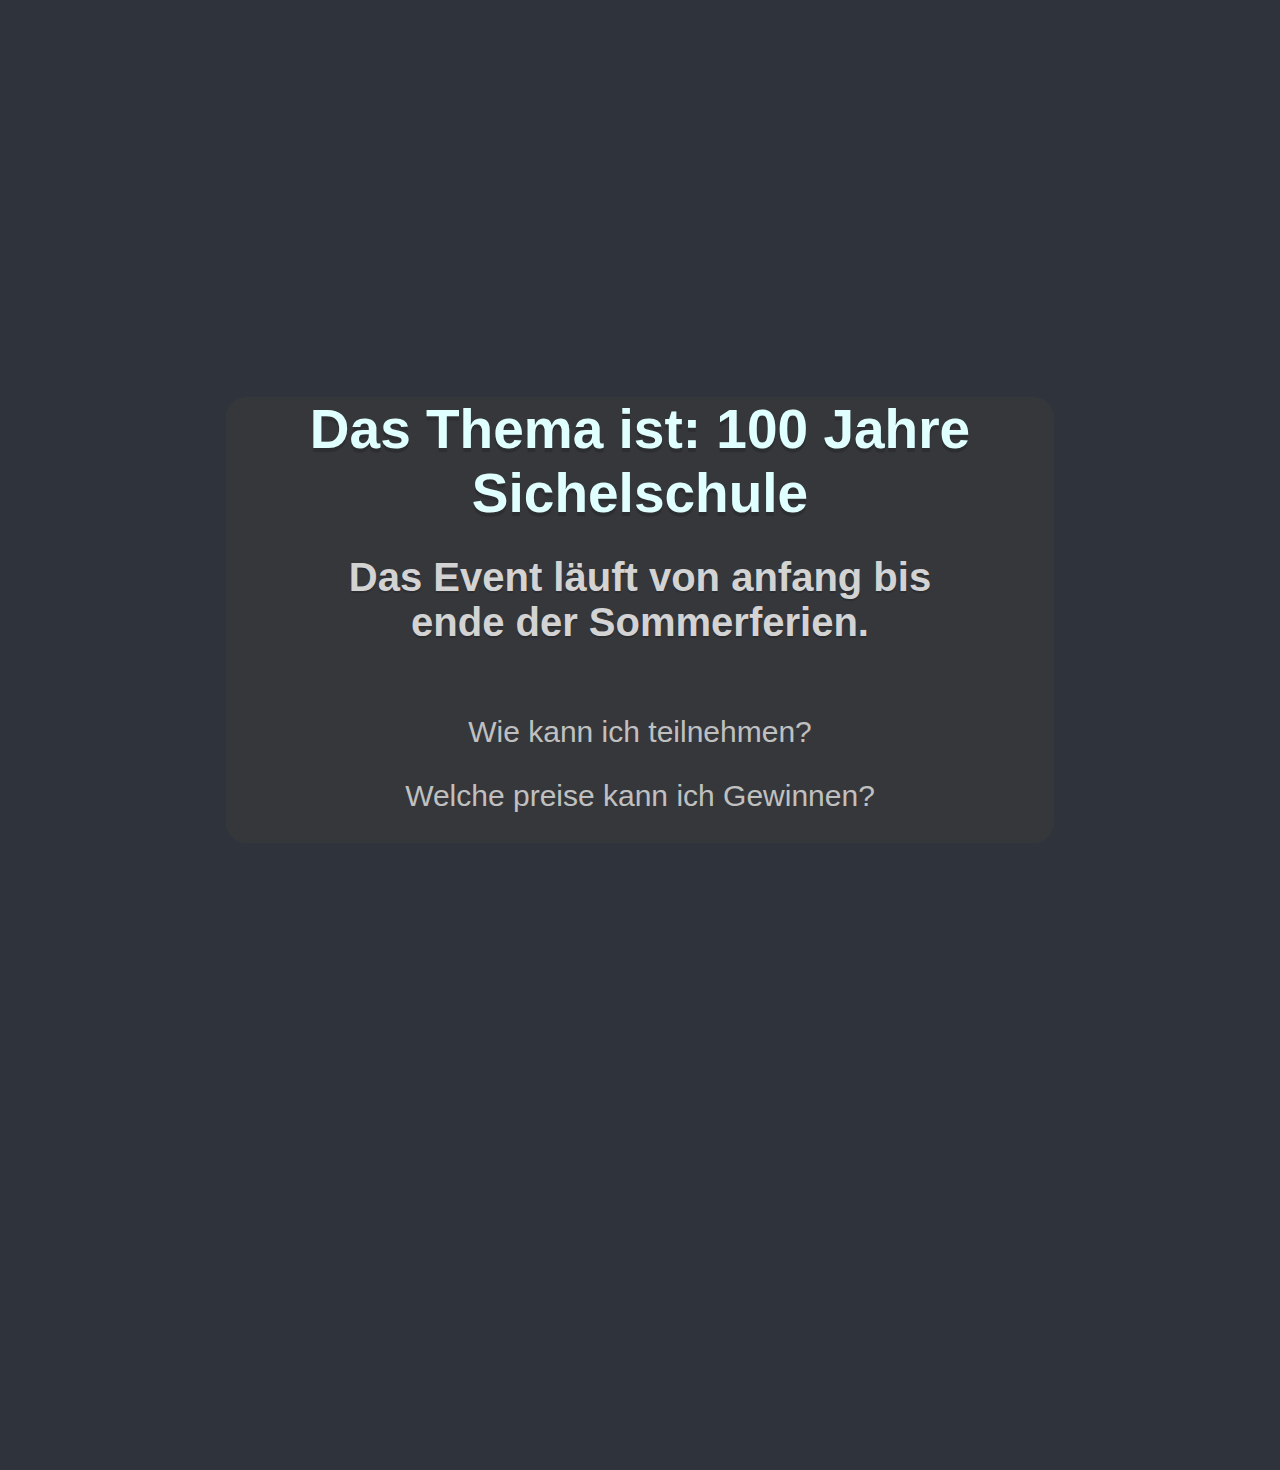
<file: m-index.html>
<!DOCTYPE html>
<html lang="de">
<head>
  <meta charset="utf-8">

  <title>Sichelart</title>
  <link href="mobilestyle.css" rel="stylesheet" />
    
</head>
<body>
    
    <div class=main>
            
<div class=middle-main>
    <h1 style="text-align: center;">Sichelart Wettbewerb</h1>
    
        <div style="margin: 100px 0px 0px 0px;" class="middle">
            <h7 style="text-align: center; color: lightcyan;">Das Thema ist: 100 Jahre Sichelschule</h7>
            <div style="height: 10px;"></div>
            <h3 style="text-align: center; color: lightgray">Das Event läuft von anfang bis ende der Sommerferien.</h3>
            
            <div style="height: 5px;"></div>

            
            
                <a href="m-tutorial.html"><p class="hylink" style="text-align:center">Wie kann ich teilnehmen?</p></a>
                <a href="m-prices.html"><p class="hylink" style="text-align:center">Welche preise kann ich Gewinnen?</p></a>
        </div>
    </div>

</body>
</html>
</file>
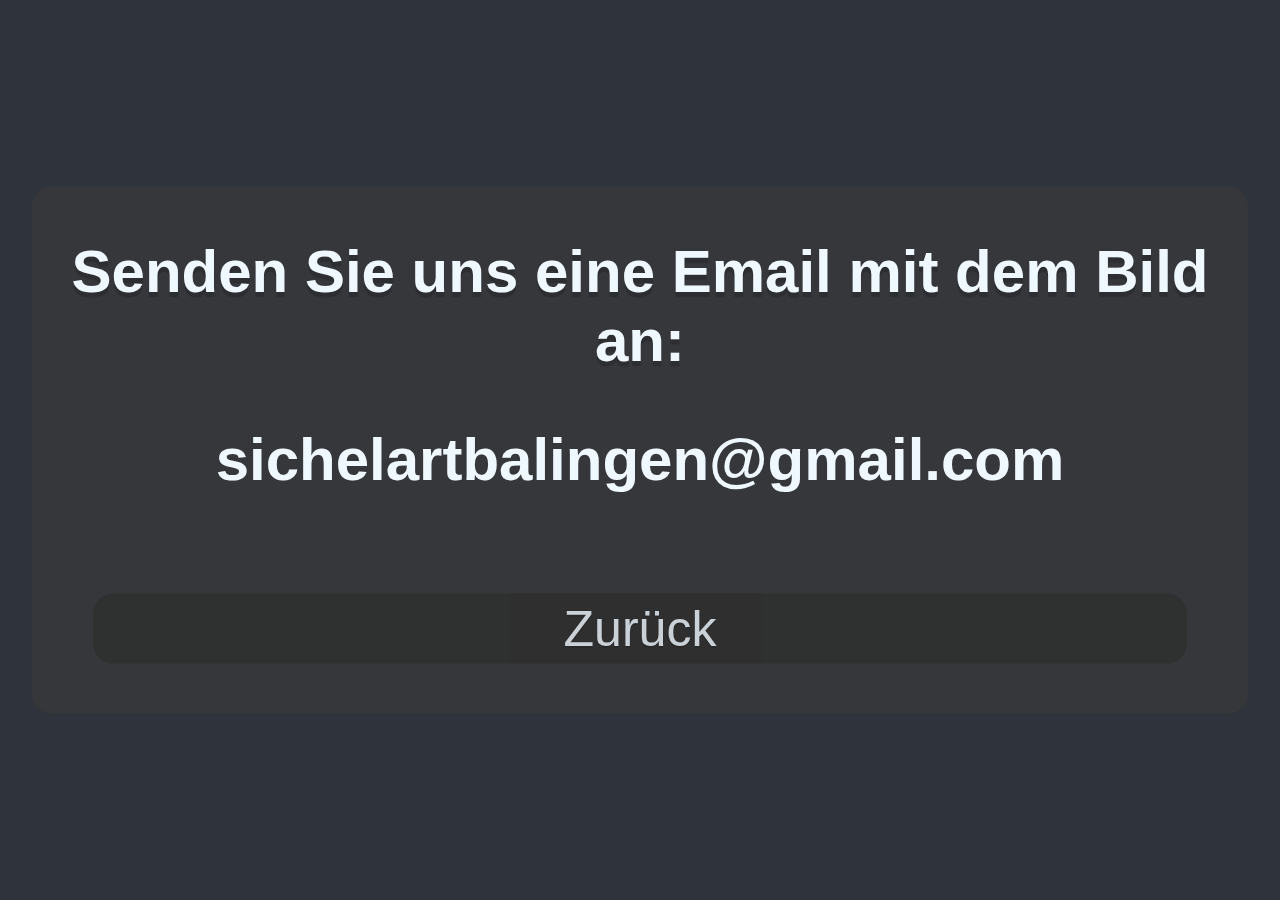
<file: m-send-formular.html>
<!DOCTYPE html>
<html lang="de">
<head>
  <meta charset="utf-8">

  <title>Sichelart</title>
  <link href="mobilestyle.css" rel="stylesheet" />
    
</head>
<body>
    
    <div class="middle">
        <h2 style="text-align: center; font-family: 'Roboto', sans-serif;">Senden Sie uns eine Email mit dem Bild an:</h2>
        <a style="font-size: 30"><h2 class="hylinkbig">sichelartbalingen@gmail.com</h2></a>
        <a href="m-index.html" class="back-b" style="width: 90%; line-height: 70px; height: 70px; font-size: 50px; margin: 50px; background-color: rgb(46, 46, 46);">Zurück</a>
    </div>

</body>
</file>
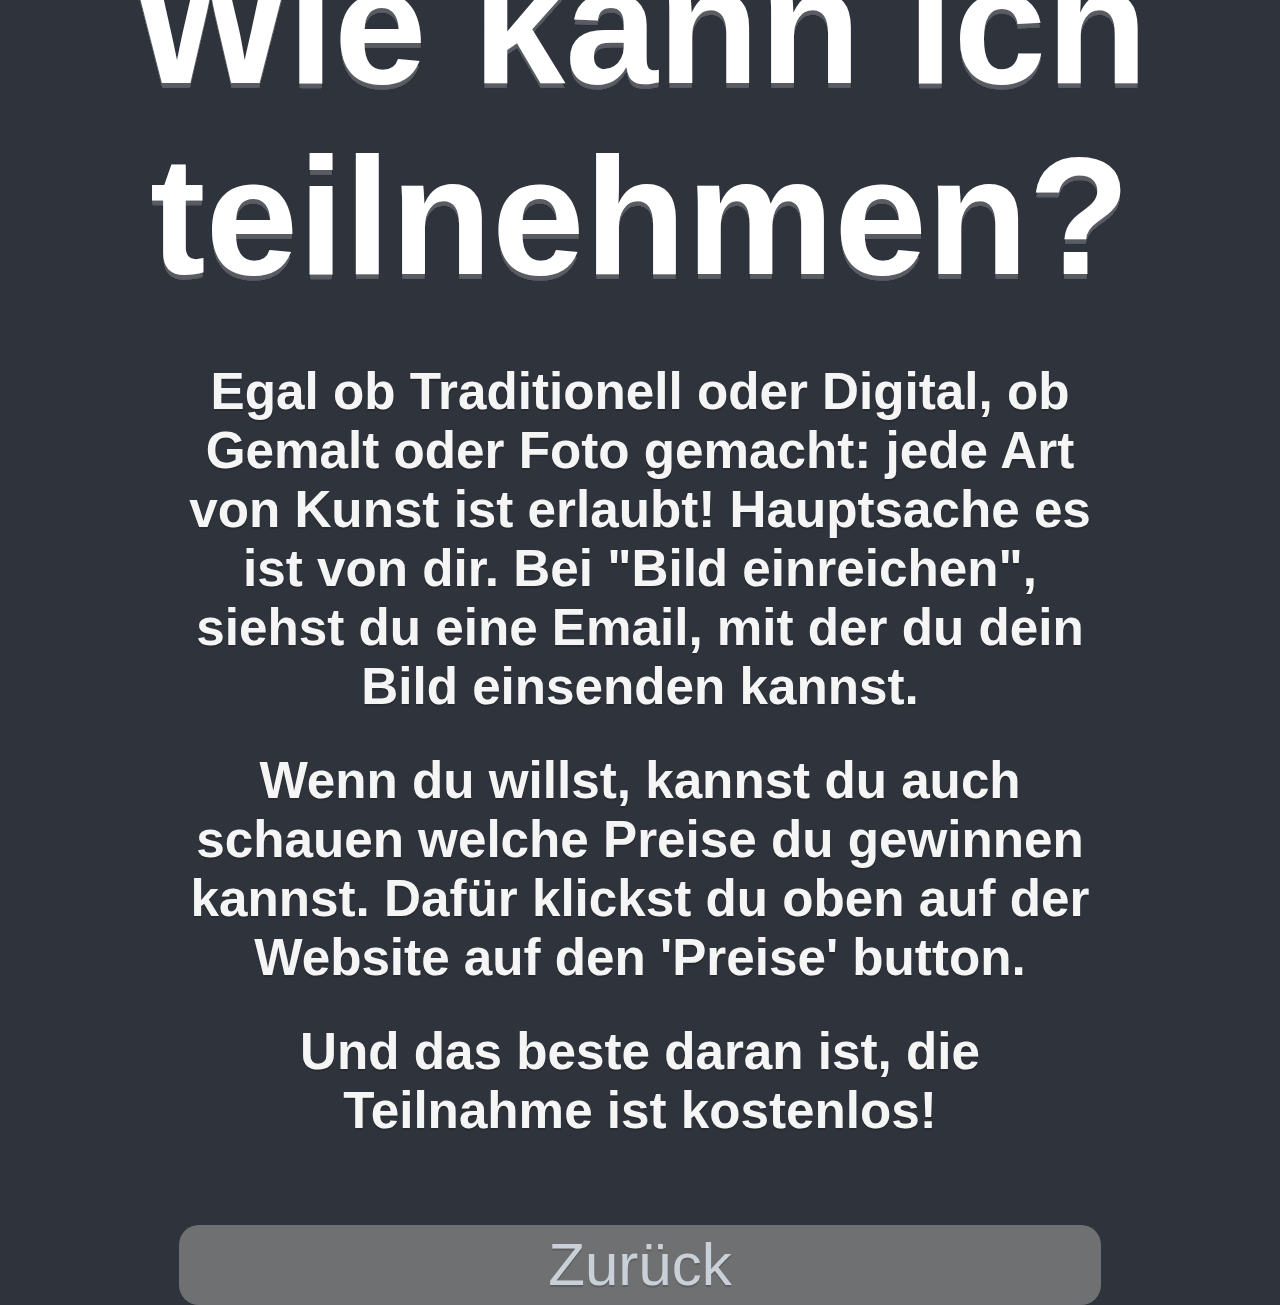
<file: m-tutorial.html>
<!DOCTYPE html>
<html lang="de">
<head>
  <meta charset="utf-8">

  <title>Sichelart</title>
  <link href="mobilestyle.css" rel="stylesheet" />
    
</head>
<body class="tutorial">
    
    <div class=main>
    
        
        <div class="middle-tutorial">
            <div class="tutorial-text">
            <h2 class="floating" style="font-size: 13vw; margin-top: -170px;">Wie kann ich teilnehmen?</h2>
            <h3 style="font-size: 4vw;">Egal ob Traditionell oder Digital, ob Gemalt oder Foto gemacht: jede Art von Kunst ist erlaubt! Hauptsache es ist von dir. Bei "Bild einreichen", siehst du eine Email, mit der du dein Bild einsenden kannst.</h3>
            <h3 style="font-size: 4vw;">Wenn du willst, kannst du auch schauen welche Preise du gewinnen kannst. Dafür klickst du oben auf der Website auf den 'Preise' button.</h3>
            <h3 style="font-size: 4vw;">Und das beste daran ist, die Teilnahme ist kostenlos!</h3>
            <a href="m-index.html" class="back-b" style="width: 80%; height: 80px; margin-top: 50px; background-color: gray;">Zurück</a>

        </div>
    </div>        
</body>
</file>
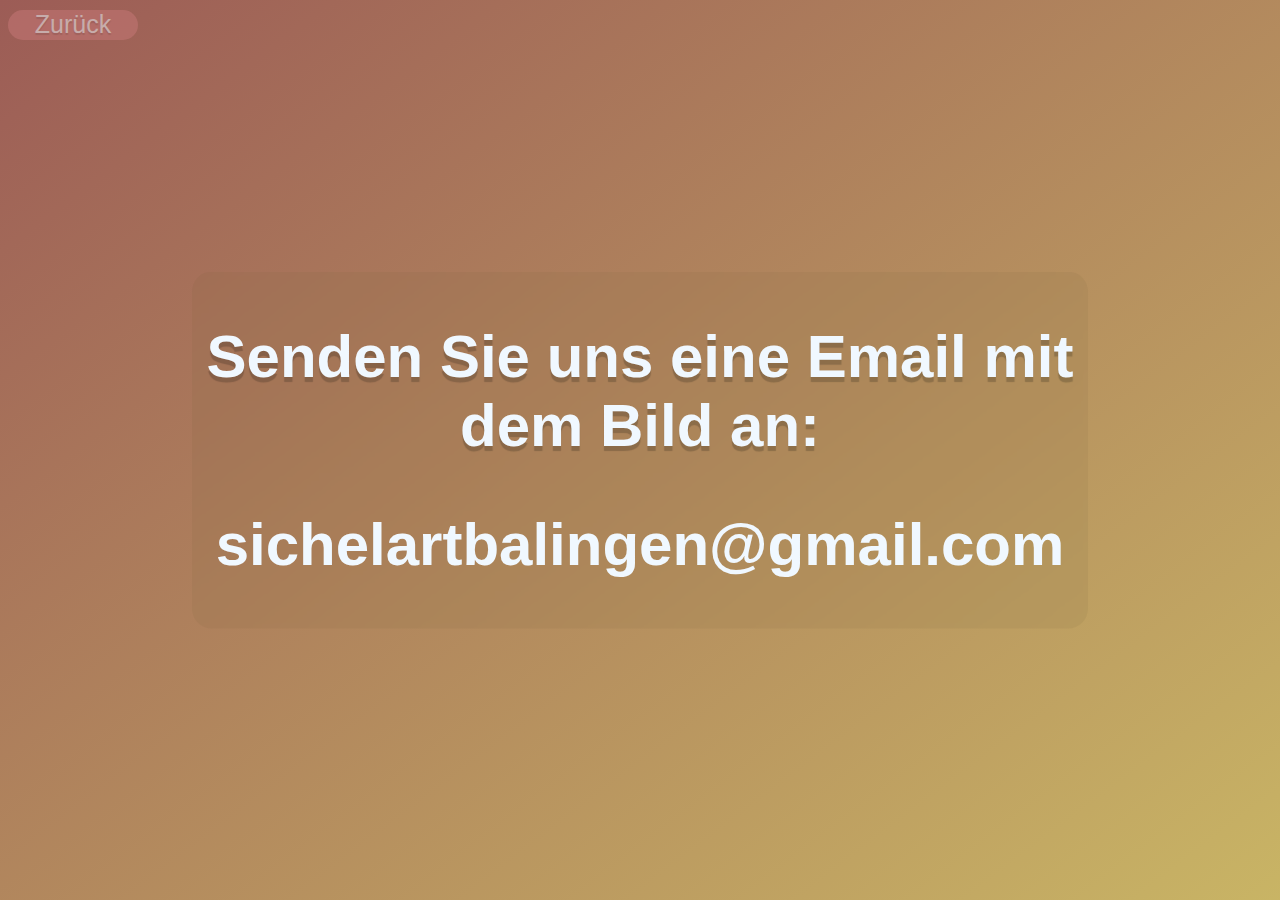
<file: send-formular.html>
<!DOCTYPE html>
<html lang="de">
<head>
  <meta charset="utf-8">

  <title>Sichelart</title>
  <link href="style.css" rel="stylesheet" />
    
</head>
<body>
    
    <a href="index.html" class="back-b">Zurück</a>
    
    
    <div class="middle">
        <h2 style="text-align: center">Senden Sie uns eine Email mit dem Bild an:</h2>
        <a style="font-size: 30"><h2 class="hylinkbig">sichelartbalingen@gmail.com</h2></a>
    </div>
    
</body>

    
<script src="https://ajax.googleapis.com/ajax/libs/jquery/3.1.1/jquery.min.js"></script>

<script type="text/javascript">
    if (screen.width <= 720) {
        document.location = "m-send-formular.html";
    }
    </script>
</file>
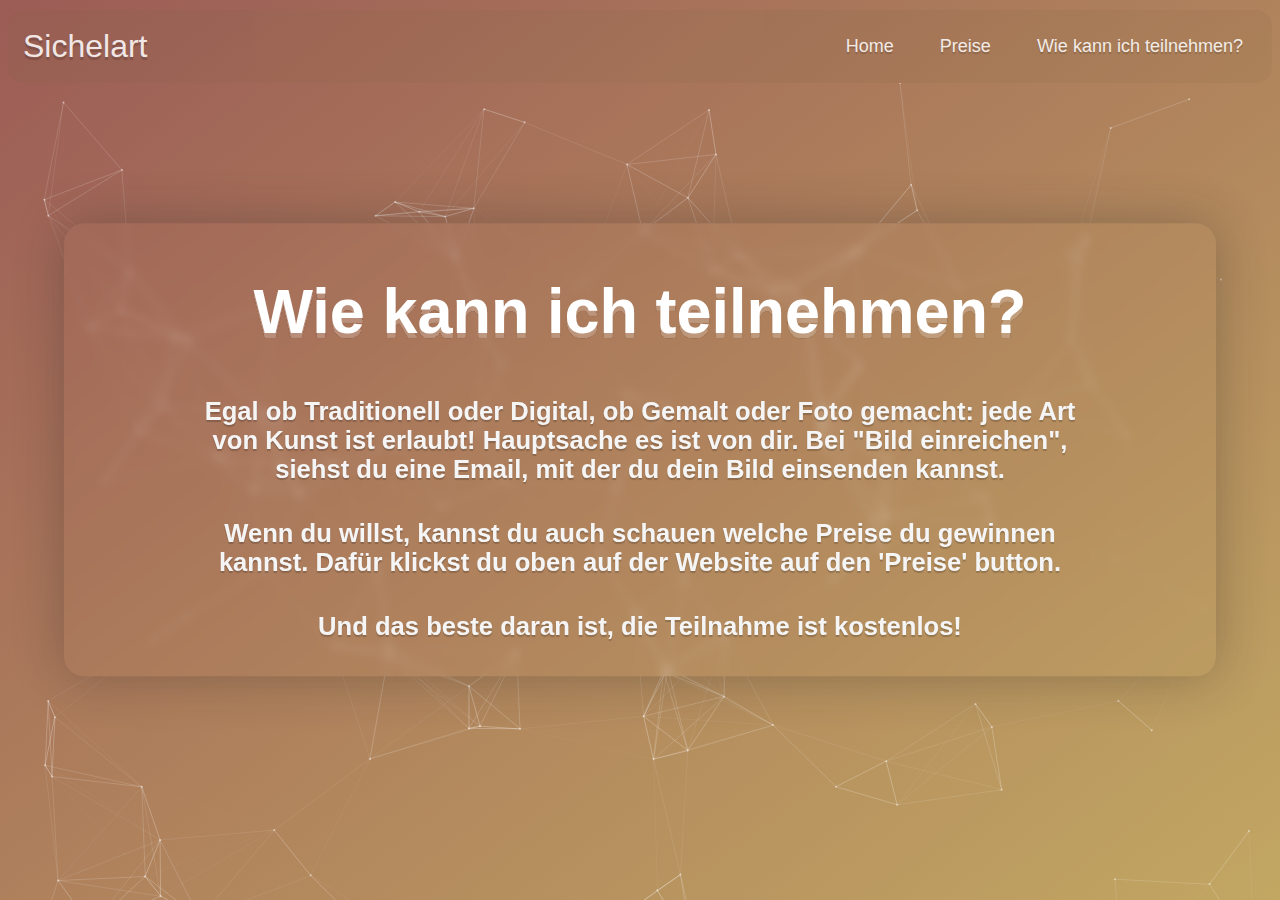
<file: tutorial.html>
<!DOCTYPE html>
<html lang="de">
<head>
  <meta charset="utf-8">

  <title>Sichelart</title>
  <link href="style.css" rel="stylesheet" />
    
</head>
<body class="tutorial">
    
    <div class=main>
     <nav class="navbar">
 <!-- LOGO -->
 <div class="logo">Sichelart</div>
 <!-- NAVIGATION MENU -->
 <ul class="nav-links">
 
 <!-- NAVIGATION MENUS -->
 <div class="menu">
     <li><a href="index.html">Home</a></li>
     <li><a href="prices.html">Preise</a></li>
     <li><a href="tutorial.html">Wie kann ich teilnehmen?</a></li>
     </div>
    </ul>
</nav>
    
    <div class="middle-tutorial">
        <div class="tutorial-text">
            <h2 class="floating" style="font-size: 7vh">Wie kann ich teilnehmen?</h2>
            <h3 style="font-size: 2vw;">Egal ob Traditionell oder Digital, ob Gemalt oder Foto gemacht: jede Art von Kunst ist erlaubt! Hauptsache es ist von dir. Bei "Bild einreichen", siehst du eine Email, mit der du dein Bild einsenden kannst.</h3>
            <h3 style="font-size: 2vw;">Wenn du willst, kannst du auch schauen welche Preise du gewinnen kannst. Dafür klickst du oben auf der Website auf den 'Preise' button.</h3>
            <h3 style="font-size: 2vw;">Und das beste daran ist, die Teilnahme ist kostenlos!</h3>

            </div>
        </div>

        <meta name="viewport" content="width=device-width, initial-scale=1.0">
        
            <div id="particles-js">
    
        <script type="text/javascript" src="js/particles.js"></script>
        <script type="text/javascript" src="js/app.js"></script>
    
        </div>   
        
    </body>
</file>
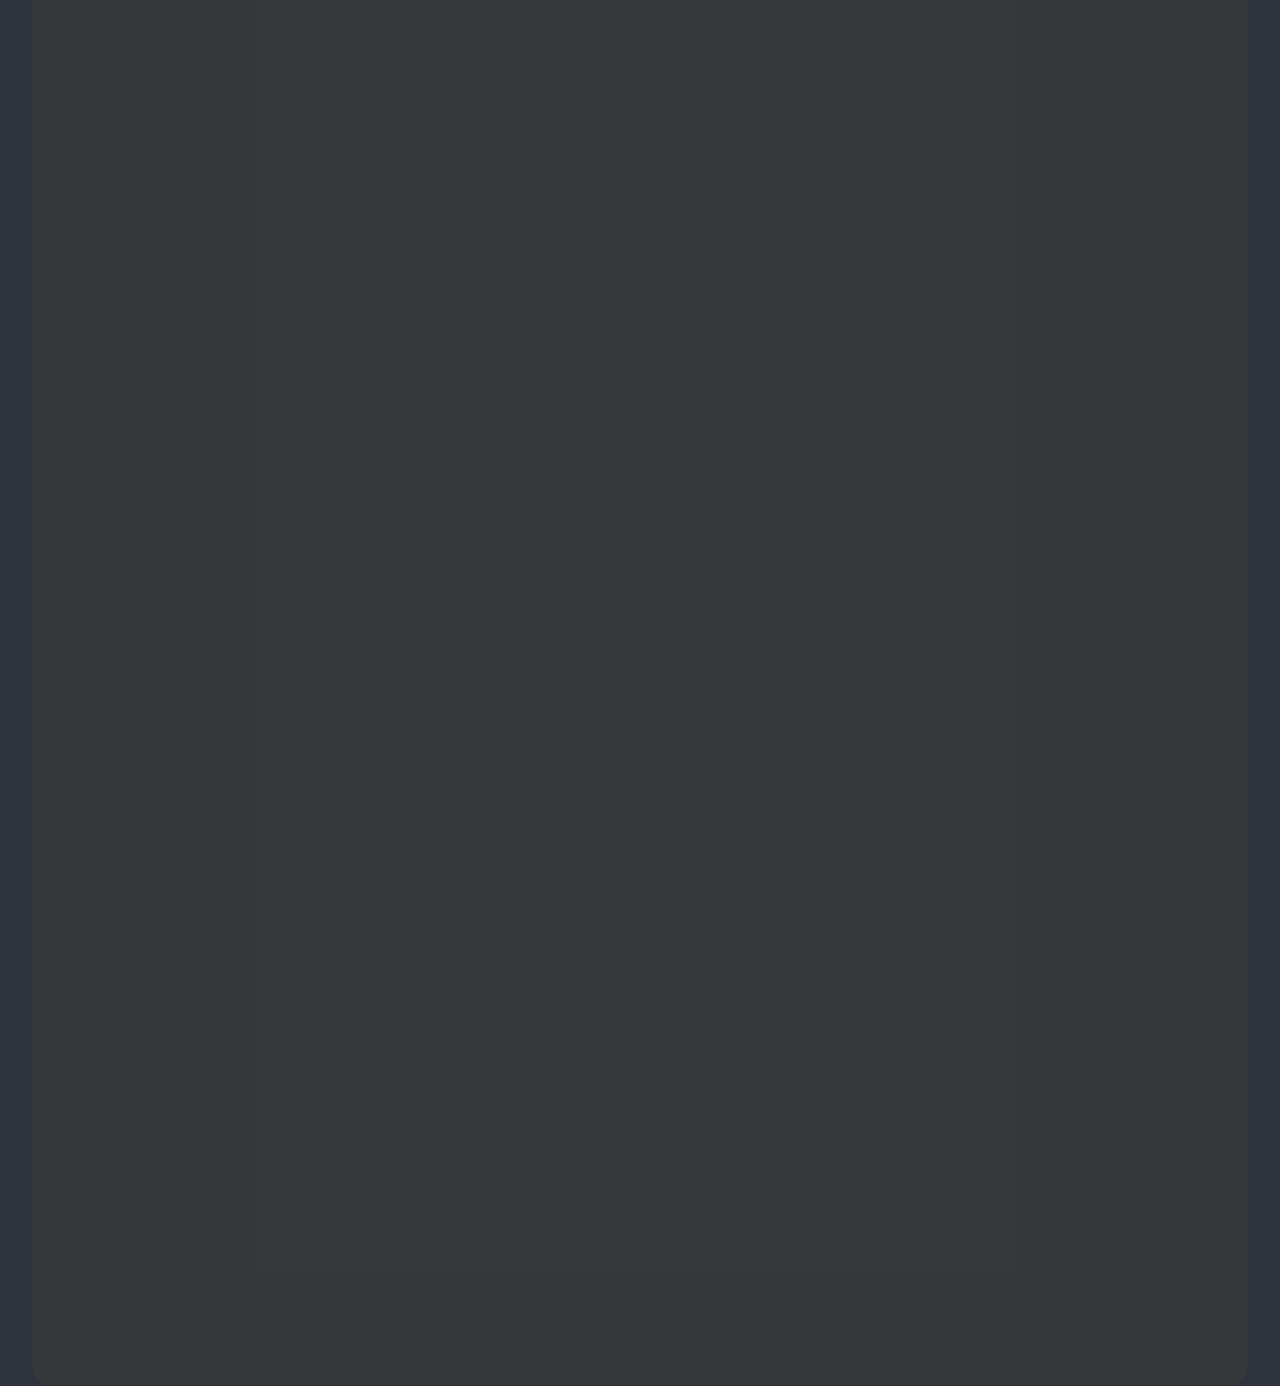
<file: usingmobile.html>
<!DOCTYPE html>
<html lang="de">
<head>
  <meta charset="utf-8">

  <title>Sichelart</title>
  <link href="mobilestyle.css" rel="stylesheet">  

</head>

<body>
    <div class="middle">
        <h1 style="font-size: 4vw;">Sie benutzen ein Mobieles endgerät/einen kleinen Bildschirm. Bitte öffnen sie die Website mit einem größeren Bildschirm, da die Website nicht für kleine Bildschirme gemacht wurde.</h1>
    </div>
</body>
</file>
<file: mobilestyle.css>
body{
    background-color: rgb(47, 51, 59);
}

h1{
    font-size: 80px;
    color: rgb(216, 216, 216);
    position: relative;
    font-family: 'Roboto', sans-serif;
    text-decoration: none;
    margin-top: 100px;
    padding: 13px 40px;
    text-shadow: 0 2px 1px rgba(11, 11, 11, 0.2);
  }

  .middle{
    position: fixed;
    top: 80%;
    left: 100%;
    border-radius: 20px;
    background-color: rgba(120, 100, 60, 0.1);
    transform: translate(-50%,-50%);
    text-align: center;
    box-shadow: 0px 0px 0px rgba(0, 0, 0, 0.1);
    transition: 0.2s ease-in;
  }

  a{
    color: rgba(255, 255, 255, 0.7);
    position: relative; 
    font-family: 'Roboto', sans-serif;
    text-decoration: none;
    text-align: center;
  }
  
  h1{
    font-size: 140px;
    color: lavender;
    position: relative;
    font-family: 'Roboto', sans-serif;
    text-decoration: none;
    margin-bottom: 1450px;
    padding: 13px 40px;
    text-shadow: 0 5px 1px rgba(11, 11, 11, 0.2);
  }
  
  a{
    color: rgba(255, 255, 255, 0.7);
    position: relative; 
    font-family: 'Roboto', sans-serif;
    text-decoration: none;
    text-align: center;
  }
  
p{
    font-size: 30px;
}

  p:hover{
    color: azure;
    position: relative;
    font-family: 'Roboto', sans-serif;
    text-decoration:underline;
    text-align: center;
  }
  
  .middle-main{
    position: absolute;
    top: 50%;
    left: 50%;
    transform: translate(-50%,-50%);
    margin: 70px 0;
  }
  
  .middle-main-all{
    position: absolute;
    top: 45%;
    left: 50%;
    transform: translate(-50%,-50%);
  }
  
  .middle-tutorial{
    position: absolute;
    top: 50%;
    left: 50%;
    height: 700px;
    width: 90%;
    transform: translate(-50%,-50%);
    text-align: center;
  }
  
  .middle{
    position: absolute;
    top: 50%;
    left: 50%;
    width: 95%;
    border-radius: 20px;
    background-color: rgba(120, 100, 60, 0.1);
    transform: translate(-50%,-50%);
    text-align: center;
    box-shadow: 0px 0px 0px rgba(0, 0, 0, 0.1);
    transition: 0.2s ease-in;
  }
  
  .middle:hover{
    box-shadow: 0px 8px 10px rgba(0, 0, 0, 0.1);
    transition: 0.25s ease-out;
  }
  
  .btn{
    display: block;
    border-radius: 75px;
    position: relative;
    font-size: 35px;
    font-weight: bolder;
    font-family: 'Roboto', sans-serif;
    text-decoration: none;
    margin: 50px 30px;
    border: 5px solid lavender;
    padding: 13px 50px;
    text-transform: uppercase;
    height: 50px;
    line-height: 50px;
    overflow: hidden;
    color: lavender;
    transition: 1s all ease;
    text-shadow: 0 2px 1px rgba(11, 11, 11, 0.2);
    
  }
  .btn::before{
    background-color: darkslategrey;
      opacity: 50%;
    content: "";
    position: absolute;
    top: 50%;
    left: 50%;
    transform: translate(-50%,-50%);
    z-index: -1;
    transition: all 1s ease;
  }
  
  .btn1::before{
    width: 0%;
    height: 100%;
  }
  
  .btn1:hover::before{
    width: 100%;
  }
  
  
  .btn2::before{
    width: 100%;
    height: 0%;
  }
  .btn2:hover::before{
    height: 100%;
  }
  
  .btn3::before{
    width: 100%;
    height: 0%;
    transform: translate(-50%,-50%) rotate(45deg);
    color: lavender;
  }
  .btn3:hover::before{
    height: 380%;
    color: darkgray;
  }
  
  .btn3:disabled{
    color: gainsboro;
  }
  
  
  .btn4::before{
    width: 100%;
    height: 0%;
    transform: translate(-50%,-50%) rotate(-45deg);
  }
  .btn4:hover::before{
    height: 430%;
  }
  
  .center-div {
    margin: auto;
    width: 50%;
    padding: 10px;
  }
  
  h2{
      margin-bottom: 50px;
      color: aliceblue;
      font-size: 60px;
      margin-right: 10px;
      margin-left: 10px;
      text-shadow: 0 5px 1px rgba(11, 11, 11, 0.2);
  }
  
  h7{
    font-size: 55px;
    font-weight: bolder;
    color: lavender;
    position: relative;
    font-family: 'Roboto', sans-serif;
    text-decoration: none;
    text-shadow: 0 4px 1px rgba(11, 11, 11, 0.2);
  }
  
  h3{ 
      font-family: 'Roboto', sans-serif;
      color: whitesmoke;
      margin-bottom: 35px;
      margin-top: 20px;
      margin-left: 10%;
      margin-right: 10%;
      text-shadow: 0 2px 1px rgba(11, 11, 11, 0.2);
      font-size: 40px;
  }
  
  h5{
      color: whitesmoke;
      margin-bottom: 100px;
      margin-top: -0px;
      margin-left: 10%;
      margin-right: 10%;
      text-shadow: 0 4px 1px rgba(11, 11, 11, 0.2);
  }
  
  h4{
      color: whitesmoke;
      margin-bottom: 100px;
      margin-top: -0px;
      margin-left: 10%;
      margin-right: 10%;
  }
  
  .gift_img{
      max-height: 100px;
      max-width: 200px;
  }
  
  .preis-block{
      cursor: pointer;
      filter: brightness(1);
      background-color: rgba(100, 40, 60, 0.13);
      border-radius: 50px;
      display: block;
      width: 80%;
      height: 40vh;
      margin: 10%;
      font-family: 'Roboto', sans-serif;
      transition: transform 0.3s ease-out, box-shadow 0.3s ease-out, filter 0.5s ease;
      border: 1px solid rgba(230, 230, 230, 0.5);
      box-shadow: 0 1px 2px rgba(0,0,0,0);
      transform: translate(0px, 0px);
  }
  
  
  .preis-block:hover{
    filter: brightness(1);
    transform: translate(0px, -30px) scale(1.1);
    box-shadow: 0 5px 15px rgba(11, 11, 11, 0.2);
    transition: 0.5s all ease;
  }
  
  .preis-middle{

    margin-top: 20px;
    margin-bottom: 20px;
    font-family: 'Roboto', sans-serif;
    background-color: rgb(46, 43, 52);
    border-radius: 10vw;
  }
  
  
  .back-b{
      border-radius: 20px;
      background-color: rgb(58, 58, 58);
      color: aliceblue;
      opacity: 80%;
      font-family: 'Roboto', sans-serif;
      font-size: 60px;
      display: inline-block;
      width: 130px;
      height: 30px;
      text-align: center;
      line-height: 80px; /* <-- this is what you must define */
  }
  
  .logo{
        text-shadow: 0 3px 1px rgba(11, 11, 11, 0.2);
  }
  
  a{
    text-shadow: 0 2px 1px rgba(11, 11, 11, 0.2);
    text-align: center;
  }
  
  .hylink{
    text-shadow: 0 2px 1px rgba(11, 11, 11, 0);
  }
  
  .hylinkbig{
    text-shadow: 0 2px 1px rgba(11, 11, 11, 0);
    -webkit-touch-callout: all;
      -webkit-user-select: all;
      -khtml-user-select: all;
      -moz-user-select: all;
      -ms-user-select: all;
      user-select: all;
  }
  
  .floating{
      filter:brightness(100);
      font-family: 'Roboto', sans-serif;
      animation: floating-text 10s ease infinite;
  }
  
  @keyframes floating-text{
      0% {transform: translate(0px, -3px)}
  
      50% {transform: translate(0px, 3px)}
  
      100% {transform: translate(0px, -3px)}
  }
  
  p6{
    position: absolute;
    top: 50%;
    left: 50%;
    width: 70%;
    transform: translate(-50%,-50%); 
    text-align: center;
    margin-top: 50px;
    margin-bottom: 50px;
  }
</file>
<file: style.css>
<link rel="preconnect" href="https://fonts.googleapis.com">
<link rel="preconnect" href="https://fonts.gstatic.com" crossorigin>
<link href="https://fonts.googleapis.com/css2?family=Roboto:wght@900&display=swap" rel="stylesheet">

/* UTILITIES */
* {
 padding: 0;
 box-sizing: border-box;
}
body {
 font-family: cursive;
}
a {
 text-decoration: none;
}
li {
 list-style: none;
}

/* NAVBAR STYLING STARTS */
.navbar {
    -webkit-touch-callout: none;
    -webkit-user-select: none;
    -khtml-user-select: none;
    -moz-user-select: none;
    -ms-user-select: none;
    user-select: none;
    
    
 border-radius: 16px;
 display: flex;
 align-items: center;
 justify-content: space-between;
 padding: 5px;
 background-color: rgba(120, 100, 60, 0.1);
    opacity: 85%;
 color: #fff;
}
.nav-links a {
 color: #fff;
}
/* LOGO */
.logo {
 font-size: 32px;
 margin-left: 10px;
}
/* NAVBAR MENU */
.menu {
 display: flex;
 gap: 1em;
 font-size: 18px;
 margin-right: 10px;
 border-radius: 50px;
}
.menu li:hover {
 background-color: rgba(255, 255, 255, 0.2);
 border-radius: 20px;
    transform: scale(1.05, 1.05);
 transition: 0.3s ease-out;
}
.menu li {
 padding: 5px 14px;
 transform: scale(1, 1);
}
/* DROPDOWN MENU */
.services {
 position: relative; 
}
.dropdown {
 background-color: rgb(1, 139, 139);
 padding: 1em 0;
 position: absolute; /*WITH RESPECT TO PARENT*/
 display: none;
 border-radius: 8px;
 top: 35px;
}
.dropdown li + li {
 margin-top: 10px;
}
.dropdown li {
 padding: 0.5em 1em;
 width: 8em;
 text-align: center;
}
.dropdown li:hover {
  background-color:snow;
 opacity: 20%;
}
.services:hover .dropdown {
 display: block;
}

/*HAMBURGER MENU*/
.hamburger {
 display: none;
 font-size: 24px;
 user-select: none;
}
/* APPLYING MEDIA QUERIES */
@media (max-width: 768px) {
.menu { 
 display:none;
 position: absolute;
 background-color:teal;
 right: 0;
 left: 0;
 text-align: center;
 padding: 16px 0;
}
.menu li:hover {
 display: inline-block;
 background-color:snow;
 opacity: 20%;
 transition: 0.3s ease;
 
}
.menu li + li {
 margin-top: 12px;
}
input[type=checkbox]:checked ~ .menu{
 display: block;
}
.hamburger {
 display: block;
}
.dropdown {
 left: 50%;
 top: 30px;
 transform: translateX(35%);
}
.dropdown li:hover {
 background-color: #4c9e9e;
}
}

.particles{
  width: 100%;
  height: 100%;
}

body{
  font-family: 'Roboto', sans-serif;
  margin-top: 10px;
  padding: 0;
    
 -webkit-touch-callout: none;
    -webkit-user-select: none;
    -khtml-user-select: none;
    -moz-user-select: none;
    -ms-user-select: none;
    user-select: none;
    
  overflow-y: hidden; /* Hide vertical scrollbar */
  overflow-x: hidden; /* Hide horizontal scrollbar */
    
    
      background: linear-gradient(143deg, #9c5c56, #ccbb66, #58b964, #50a09f, #5258a1, #9f53a0, #9c5c56);
    background-size: 1000% 5000%;

    -webkit-animation: RGB-gradient-BG 300s ease infinite;
    -moz-animation: RGB-gradient-BG 300s ease infinite;
    -o-animation: RGB-gradient-BG 300s ease infinite;
    animation: RGB-gradient-BG 300s ease infinite;
}

@-webkit-keyframes RGB-gradient-BG {
    0%{background-position:0% 51%}
    50%{background-position:100% 50%}
    100%{background-position:0% 51%}
}
@-moz-keyframes RGB-gradient-BG {
    0%{background-position:0% 51%}
    50%{background-position:100% 50%}
    100%{background-position:0% 51%}
}
@-o-keyframes RGB-gradient-BG {
    0%{background-position:0% 51%}
    50%{background-position:100% 50%}
    100%{background-position:0% 51%}
}
@keyframes RGB-gradient-BG {
    0%{background-position:0% 51%}
    50%{background-position:100% 50%}
    100%{background-position:0% 51%}
}

h1{
  font-size: 80px;
  color: lavender;
  position: relative;
  font-family: 'Roboto', sans-serif;
  text-decoration: none;
  margin-bottom: 600px;
  padding: 13px 40px;
  text-shadow: 0 5px 1px rgba(11, 11, 11, 0.2);
}

a{
  color: rgba(255, 255, 255, 0.7);
  position: relative; 
  font-family: 'Roboto', sans-serif;
  text-decoration: none;
  text-align: center;
}

p:hover{
  color: azure;
  position: relative;
  font-family: 'Roboto', sans-serif;
  text-decoration:underline;
  text-align: center;
}

.middle-main{
  position: absolute;
  top: 50%;
  left: 50%;
  
  transform: translate(-50%,-50%);
  margin: 70px 0;
}

.middle-main-all{
  position: absolute;
  top: 45%;
  left: 50%;
  transform: translate(-50%,-50%);
}

.middle-tutorial{
  position: absolute;
  border-radius: 20px;
  backdrop-filter: blur(5px);
  box-shadow: rgba(35, 35, 35, 0.301) 0px 0px 50px;
  top: 50%;
  left: 50%;
  width: 90%;
  transform: translate(-50%,-50%);
  text-align: center;
}

.middle{
  position: absolute;
  backdrop-filter: blur(2px);
  top: 50%;
  left: 50%;
  width: 70%;
  border-radius: 20px;
  background-color: rgba(120, 100, 60, 0.1);
  transform: translate(-50%,-50%);
  text-align: center;
  box-shadow: 0px 0px 0px rgba(0, 0, 0, 0.1);
  transition: 0.2s ease-in;
}

.middle:hover{
  box-shadow: 0px 8px 10px rgba(0, 0, 0, 0.1);
  transition: 0.25s ease-out;
}

.btn{
  display: inline-block;
  border-radius: 75px;
  position: relative;
  font-size: 17px;
  font-family: 'Roboto', sans-serif;
  text-decoration: none;
  margin: 20px 20px;
  border: 5px solid lavender;
  padding: 13px 50px;
  text-transform: uppercase;
  overflow: hidden;
  color: lavender;
  transition: 1s all ease;
  text-shadow: 0 2px 1px rgba(11, 11, 11, 0.2);
  
}
.btn::before{
  background-color: darkslategrey;
    opacity: 50%;
  content: "";
  position: absolute;
  top: 50%;
  left: 50%;
  transform: translate(-50%,-50%);
  z-index: -1;
  transition: all 1s ease;
}

.btn1::before{
  width: 0%;
  height: 100%;
}

.btn1:hover::before{
  width: 100%;
}


.btn2::before{
  width: 100%;
  height: 0%;
}
.btn2:hover::before{
  height: 100%;
}

.btn3::before{
  width: 100%;
  height: 0%;
  transform: translate(-50%,-50%) rotate(45deg);
  color: lavender;
}
.btn3:hover::before{
  height: 380%;
  color: darkgray;
}

.btn3:disabled{
  color: gainsboro;
}


.btn4::before{
  width: 100%;
  height: 0%;
  transform: translate(-50%,-50%) rotate(-45deg);
}
.btn4:hover::before{
  height: 430%;
}

.center-div {
  margin: auto;
  width: 50%;
  padding: 10px;
}

h2{
    margin-bottom: 50px;
    color: aliceblue;
    font-size: 60px;
    margin-right: 10px;
    margin-left: 10px;
    text-shadow: 0 5px 1px rgba(11, 11, 11, 0.2);
}

h7{
  font-size: 35px;
  font-weight: bolder;
  color: lavender;
  position: relative;
  font-family: 'Roboto', sans-serif;
  text-decoration: none;
  text-shadow: 0 4px 1px rgba(11, 11, 11, 0.2);
}

h3{
    color: whitesmoke;
    margin-bottom: 35px;
    margin-top: 20px;
    margin-left: 10%;
    margin-right: 10%;
    text-shadow: 0 2px 1px rgba(11, 11, 11, 0.2);

}

h5{
    color: whitesmoke;
    margin-bottom: 100px;
    margin-top: -0px;
    margin-left: 10%;
    margin-right: 10%;
    text-shadow: 0 4px 1px rgba(11, 11, 11, 0.2);
}

h4{
    color: whitesmoke;
    margin-bottom: 100px;
    margin-top: -0px;
    margin-left: 10%;
    margin-right: 10%;
}

.gift_img{
    max-height: 100px;
    max-width: 200px;
}

.preis-block{
    max-width: 500px;
    max-height: 700px;
    cursor: pointer;
    filter: brightness(1);
    background-color: rgba(100, 40, 60, 0.13);
    border-radius: 50px;
    display: inline-block;
    width: 30%;
    margin: 1%;
  transition: transform 0.3s ease-out, box-shadow 0.3s ease-out, filter 0.5s ease;
    border: 1px solid rgba(230, 230, 230, 0.5);
  box-shadow: 0 1px 2px rgba(0,0,0,0);
  transform: translate(0px, 0px);
  
}


.preis-block:hover{
  filter: brightness(1);
  transform: translate(0px, -30px) scale(1.1);
  box-shadow: 0 5px 15px rgba(11, 11, 11, 0.2);
  transition: 0.5s all ease;
}

.preis-middle{
    max-width: 500px;
    max-height: 750px;
    cursor: pointer;
    filter: brightness(1);
    background-color: rgba(250, 250, 60, 0.13);
    border-radius: 50px;
    display: inline-block;
    width: 30%;
    margin: 1%;
      transform: translate(0pxx, -30px);
  transition: transform 0.3s ease-out, box-shadow 0.3s ease-out, filter 0.5s ease;
    border: 1px solid rgba(230, 230, 230, 0.5);
  box-shadow: 0 1px 2px rgba(0,0,0,0);
  transform: translate(0px, 0px);
  
}

.preis-middle:hover{
  filter: brightness(1);
  transform: translate(0px, -50px) scale(1.1, 1.2);
  box-shadow: 0 5px 15px rgba(11, 11, 11, 0.2);
  transition: 0.5s all ease;
}


.back-b{
    border-radius: 20px;
    background-color: rgb(200, 120, 120);
    color: aliceblue;
    opacity: 50%;
    font-family: 'Roboto', sans-serif;
    font-size: 25px;
    display: inline-block;
    width: 130px;
    height: 30px;
}

.logo{
      text-shadow: 0 3px 1px rgba(11, 11, 11, 0.2);
}

a{
  text-shadow: 0 2px 1px rgba(11, 11, 11, 0.2);
}

.hylink{
  text-shadow: 0 2px 1px rgba(11, 11, 11, 0);
}

.hylinkbig{
  text-shadow: 0 2px 1px rgba(11, 11, 11, 0);
  -webkit-touch-callout: all;
    -webkit-user-select: all;
    -khtml-user-select: all;
    -moz-user-select: all;
    -ms-user-select: all;
    user-select: all;
}

.floating{
    filter:brightness(100);
    animation: floating-text 10s ease infinite;
}

@keyframes floating-text{
    0% {transform: translate(0px, -3px)}

    50% {transform: translate(0px, 3px)}

    100% {transform: translate(0px, -3px)}
}

p6{
  position: absolute;
  top: 50%;
  left: 50%;
  width: 70%;
  transform: translate(-50%,-50%); 
  text-align: center;
  margin-top: 50px;
  margin-bottom: 50px;
}

#particles-js{
  width: 100%;
  height: 100%;
  position: fixed;
  display: block;
  background-size: cover;
  background-position: 50% 50%;
  background-repeat: no-repeat;
  z-index: -5;
}
</file>
